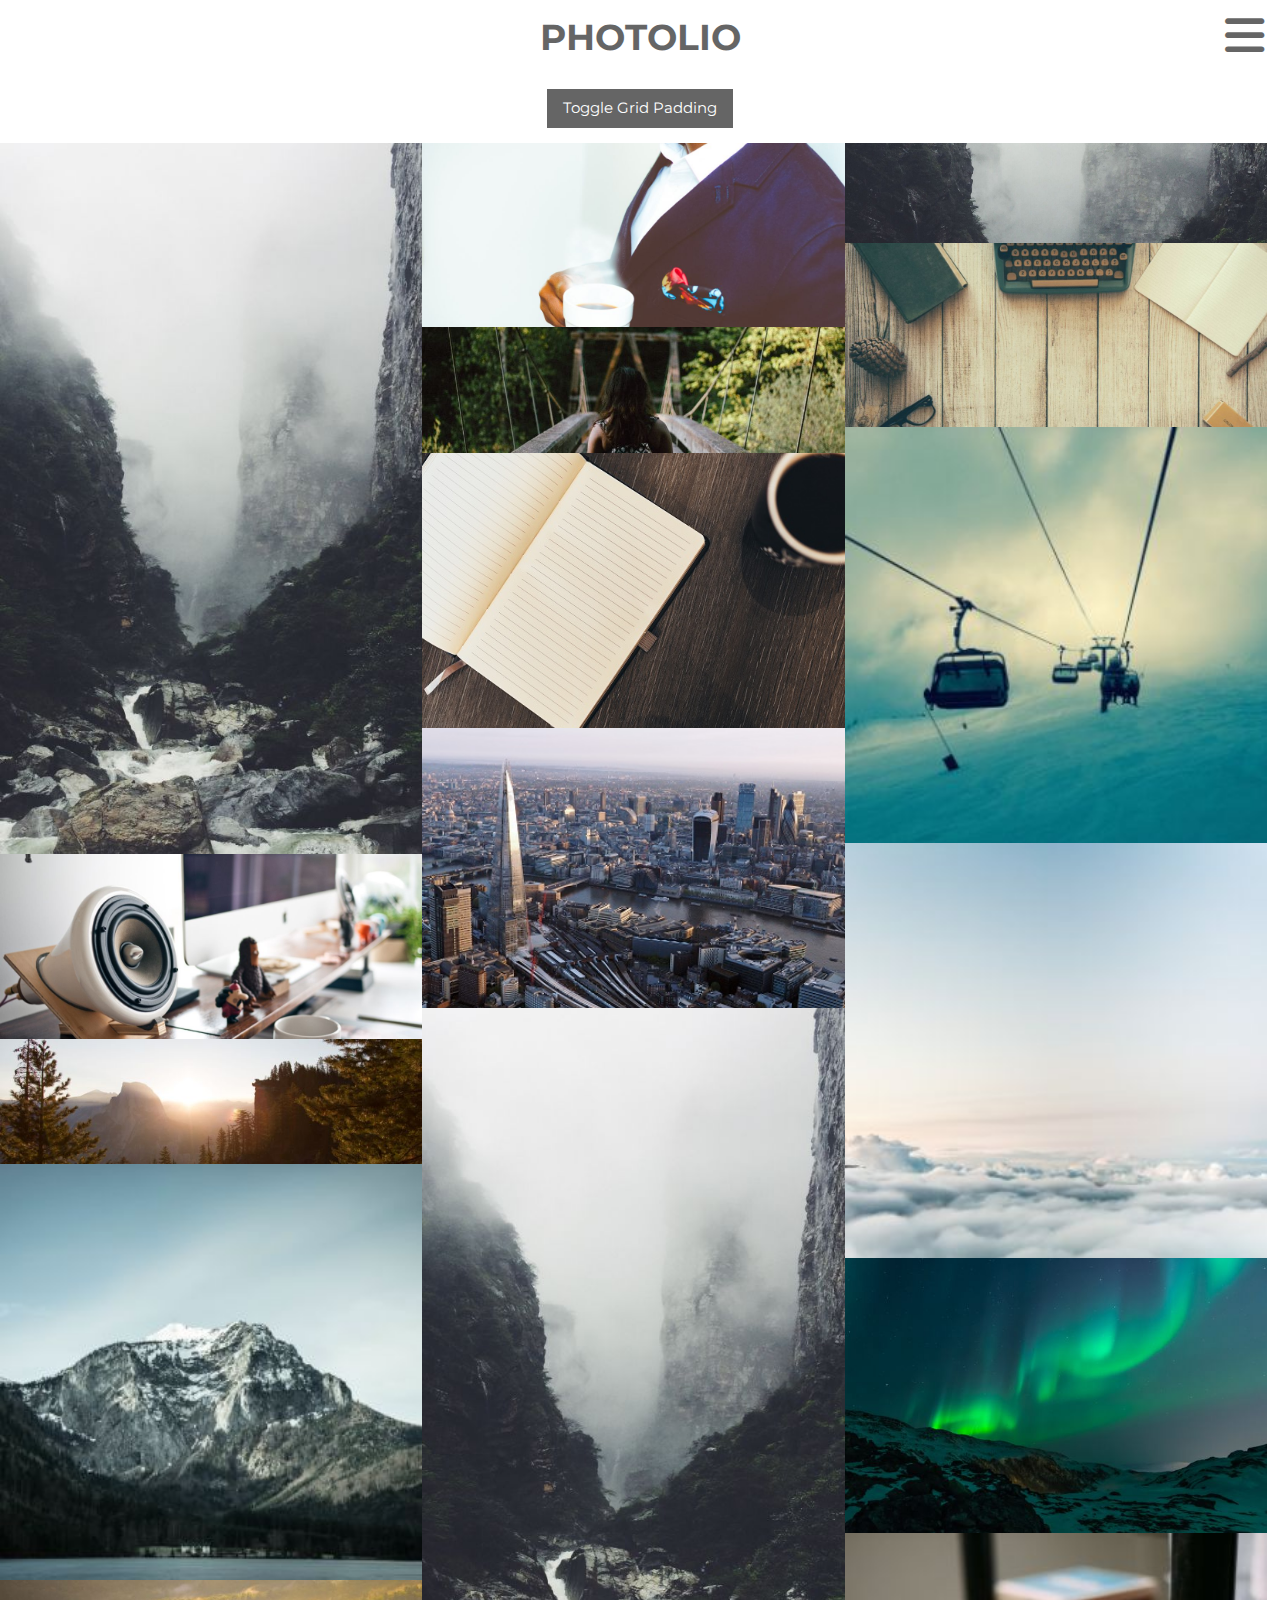
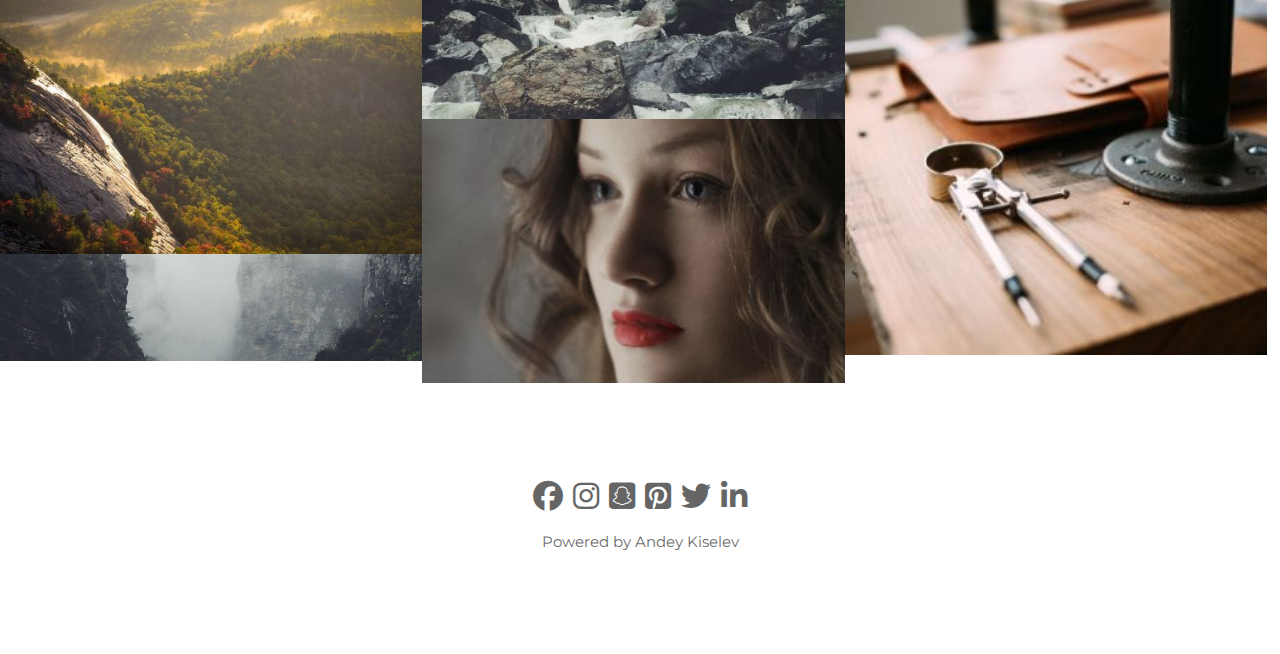
<file: templates/index.html>
<!DOCTYPE html>
<html lang="en">
<head>
	<meta charset="UTF-8">
	<meta name="viewport" content="width=device-width, initial-scale=1.0">
	<link rel="stylesheet" href="../style/style.css">
	<link rel="stylesheet" href="../style/awesome/css/all.css" />
	<link rel="stylesheet" href="https://fonts.googleapis.com/css?family=Montserrat">
	<link rel="stylesheet" href="https://cdnjs.cloudflare.com/ajax/libs/font-awesome/4.7.0/css/font-awesome.min.css">
	<style>
		body,h1 {font-family: "Montserrat", sans-serif}
		img {margin-bottom: -7px}
		.w3-row-padding img {margin-bottom: 12px}
	</style>

	<title>Photolio</title>
</head>
<body>
	<nav class='sidebar sidebar_anim' id="mySidebar">
		<a class='sidebar__a a'href="#" onclick="nav_close()">	
			<i class="fa-solid fa-xmark fa-3x sidebar__icon"></i>
		</a>
		<div class="sidebar__container">
			<a href="#" class='sidebar__container__a a'>About</a>
			<a href="#" class='sidebar__container__a a'>Photos</a>
			<a href="#" class='sidebar__container__a a'>Shop</a>
			<a href="#" class='sidebar__container__a a'>Contact</a>
		</div>
	</nav>
<header class='header'>
	<h1 class="header__h1 h1"><strong>PHOTOLIO</strong></h1>
	<p>
		<button class="header__padding_button" onclick="myFunc()">
			Toggle Grid Padding
		</button>		
	</p>
	<span class="header__menu_button" onclick="">
		<i class="fa-solid fa-bars fa-3x header__menu_button__icon" onclick="nav_open()"></i>
	</span>

</header>
<main class='grid' id='myGrid'>
	<div class="grid__column">
		<img src="../img/rocks.jpg" alt="" class="grid__column__img img">
		<img src="../img/sound.jpg" alt="" class="grid__column__img_center img">
		<img src="../img/woods.jpg" alt="" class="grid__column__img_center img">
		<img src="../img/rock.jpg" alt="" class="grid__column__img_center img">
		<img src="../img/nature.jpg" alt="" class="grid__column__img_center img">
		<img src="../img/mist.jpg" alt="" class="grid__column__img img">
	</div>
	<div class="grid__column">
		<img src="../img/coffee.jpg" alt="" class="grid__column__img img">
		<img src="../img/bridge.jpg" alt="" class="grid__column__img_center img">
		<img src="../img/notebook.jpg" alt="" class="grid__column__img_center img">
		<img src="../img/london.jpg" alt="" class="grid__column__img_center img">
		<img src="../img/rocks.jpg" alt="" class="grid__column__img_center img">
		<img src="../img/avatar_g.jpg" alt="" class="grid__column__img img">
	</div>
	<div class="grid__column">
		<img src="../img/mist.jpg" alt="" class="grid__column__img img">
		<img src="../img/workbench.jpg" alt="" class="grid__column__img_center img">
		<img src="../img/gondol.jpg" alt="" class="grid__column__img_center img">
		<img src="../img/skies.jpg" alt="" class="grid__column__img_center img">
		<img src="../img/lights.jpg" alt="" class="grid__column__img_center img">
		<img src="../img/workshop.jpg" alt="" class="grid__column__img img">
	</div>	
</main>
<footer class='footer'>
	<div class="footer__links">
		<i class="fa-brands fa-2x fa-facebook"></i>
		<i class="fa-brands fa-2x fa-instagram"></i>
		<i class="fa-brands fa-2x fa-square-snapchat"></i>
		<i class="fa-brands fa-2x fa-square-pinterest"></i>
		<i class="fa-brands fa-2x fa-twitter"></i>
		<i class="fa-brands fa-2x fa-linkedin"></i>		
	</div>
	<p class='footer__p'>Powered by Andey Kiselev</p>
</footer>
<script>
	
    // Toggle grid padding
	function myFunc() {
	  var x = document.getElementById("myGrid");
	  if (x.className === "grid") {
	    x.className = "grid_padding";
	  } else { 
	    x.className = x.className.replace("grid_padding", "grid");
	  }
	}


	// Open and close sidebar
	function nav_open() {
	  document.getElementById("mySidebar").style.width = "100%";
	  document.getElementById("mySidebar").style.display = "block";
	}

	function nav_close() {
	  document.getElementById("mySidebar").style.display = "none";
	}

</script>
</body>
</html>
</file>
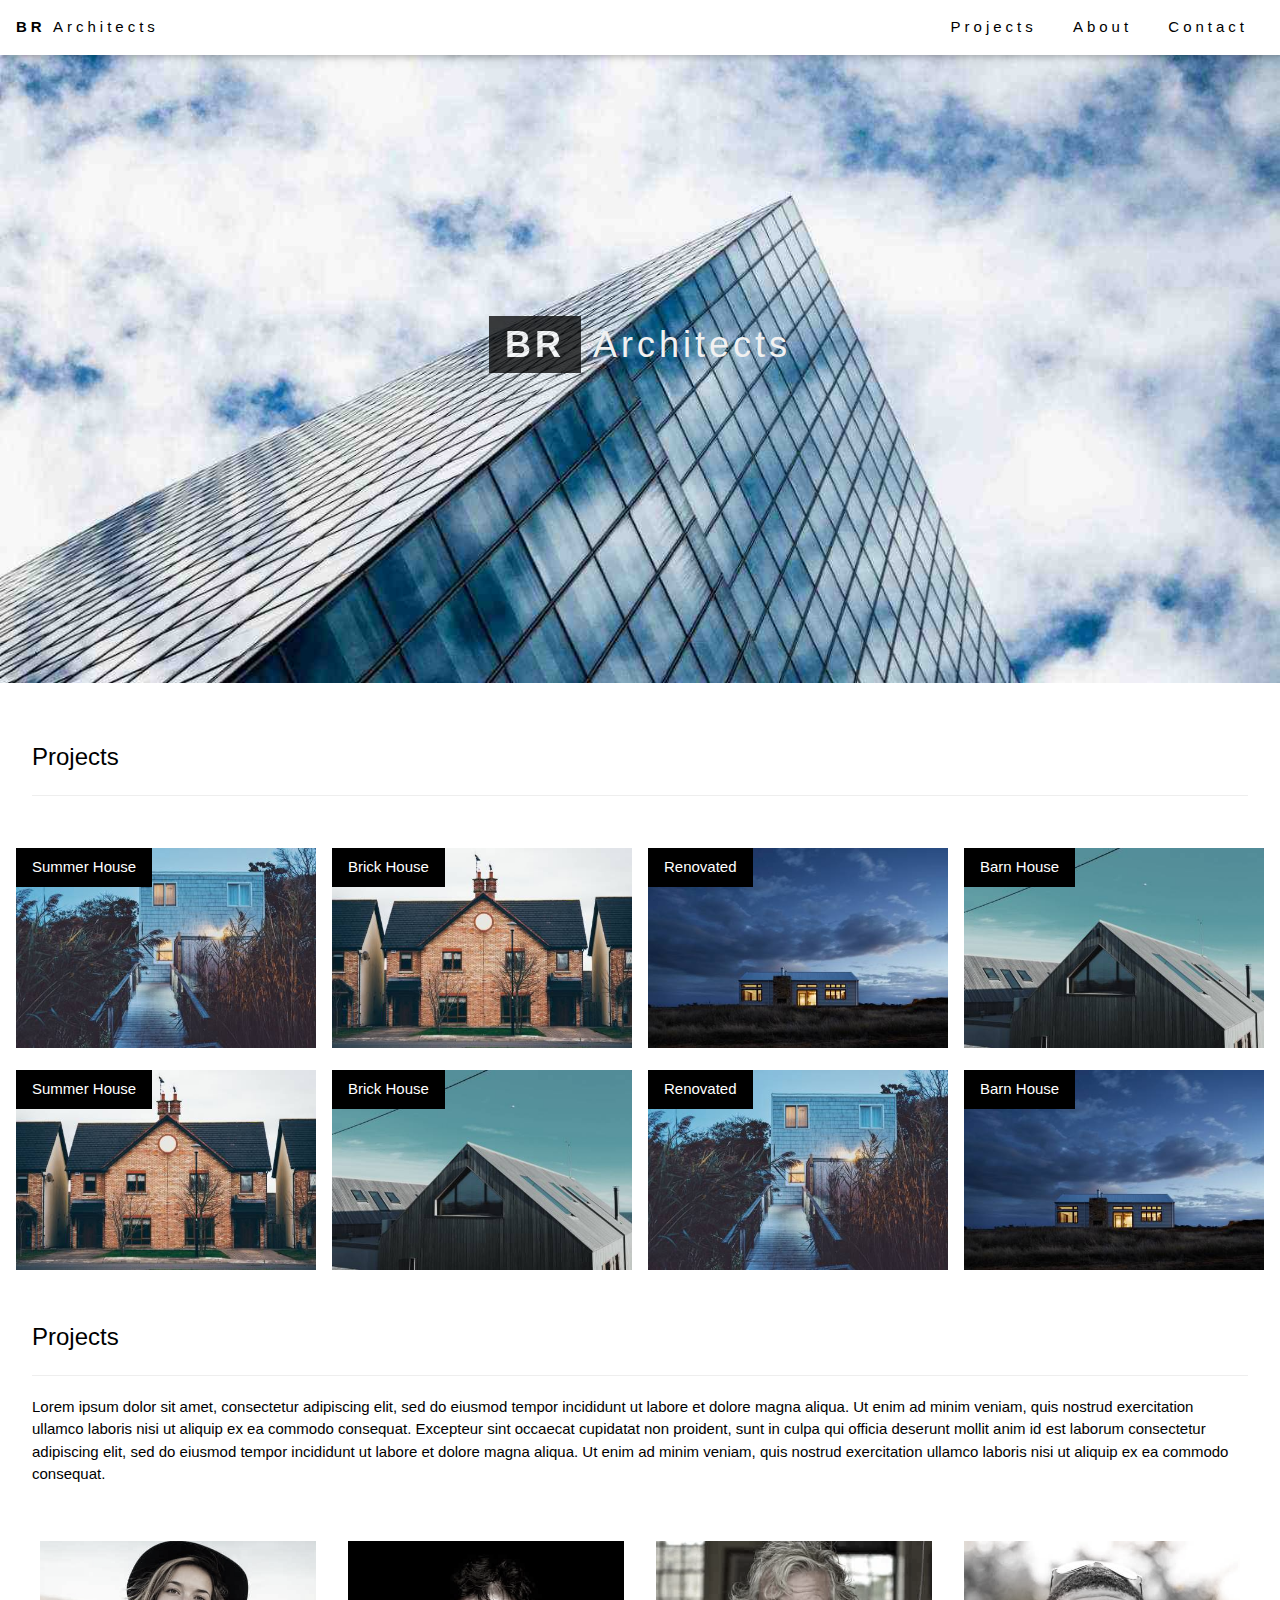
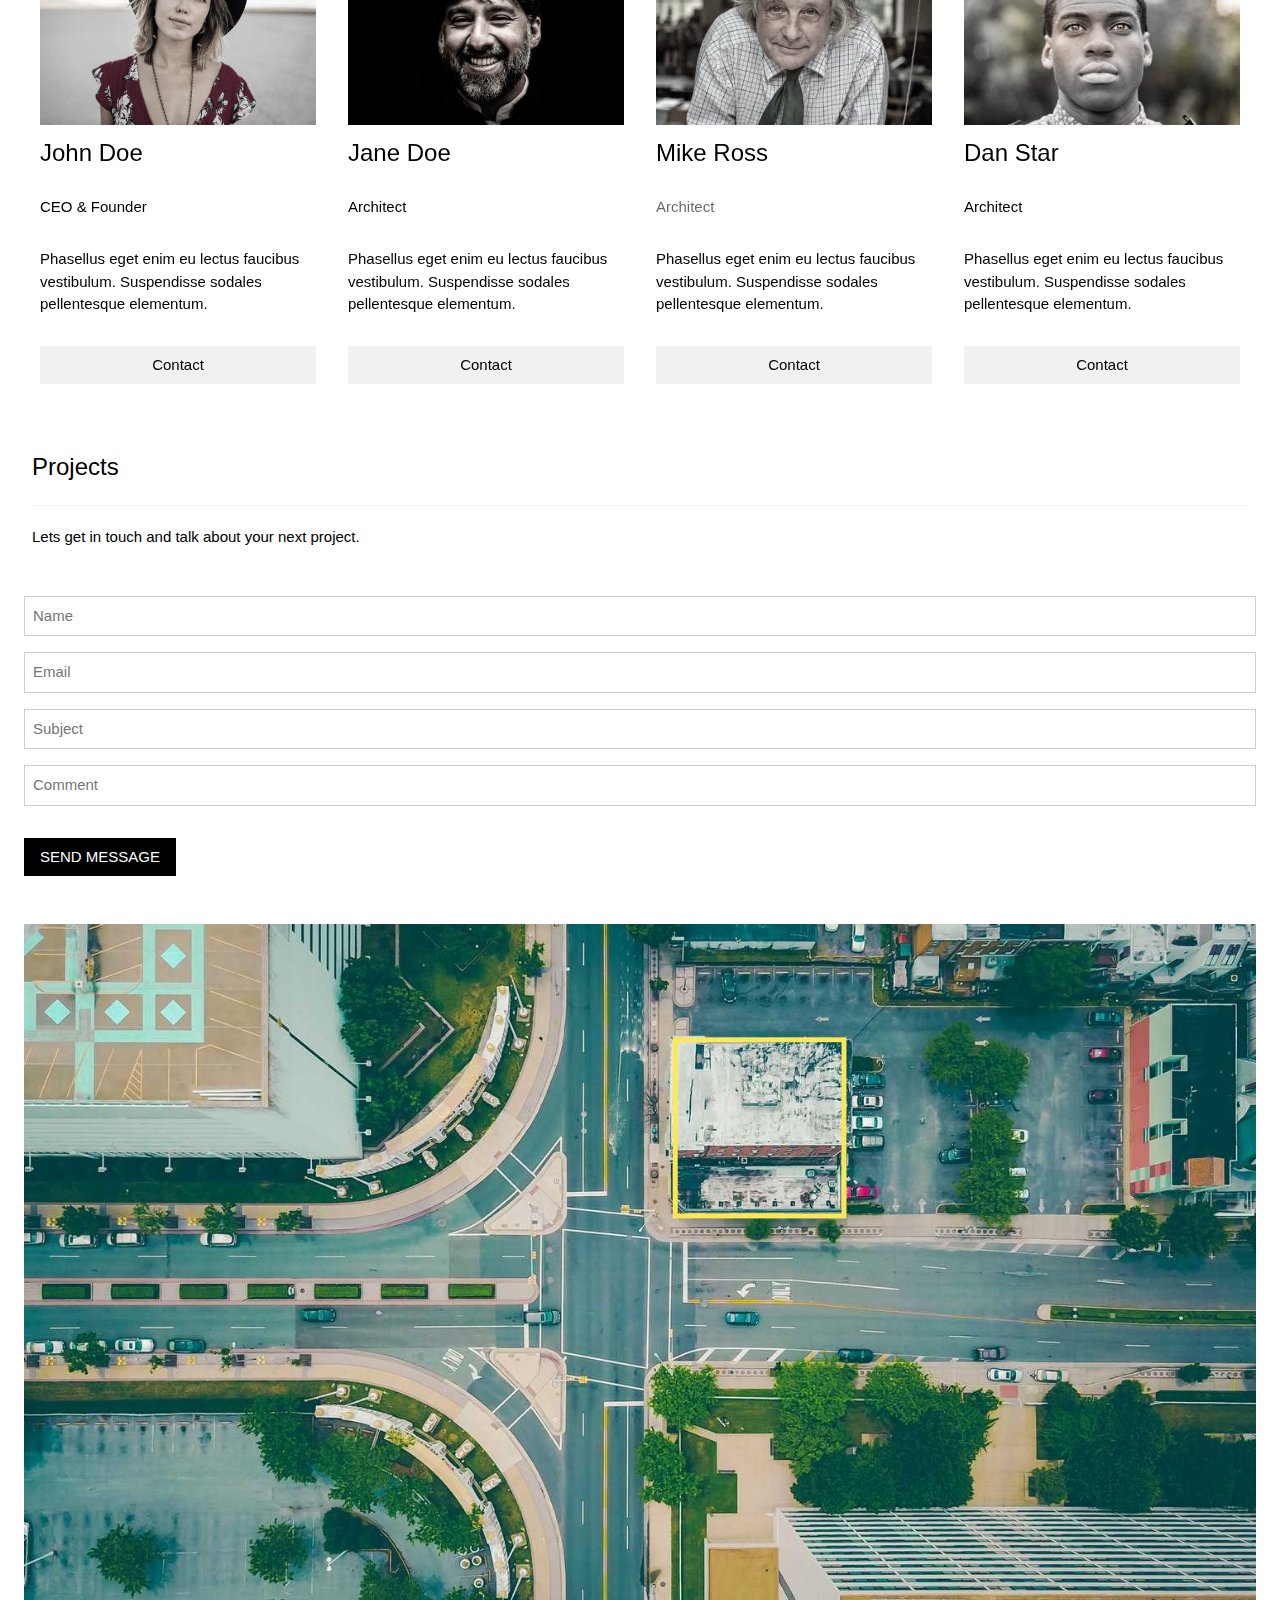
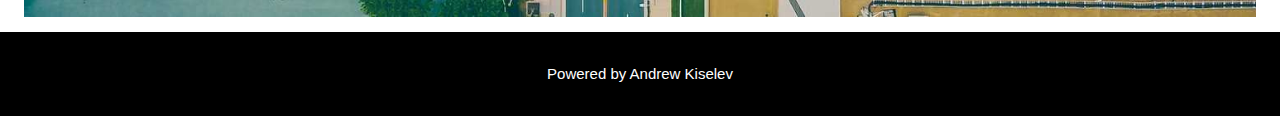
<file: 2/templates/index.html>
<!DOCTYPE html>
<html lang="ru">
<head>
	<meta charset="UTF-8">
	<meta name="viewport" content="width=device-width, initial-scale=1.0">
	<link rel="stylesheet" href="../css/style.css">
	<link rel="stylesheet" href="../css/fontawesome/css/all.css" />
	<link rel="stylesheet" href="https://cdnjs.cloudflare.com/ajax/libs/font-awesome/4.7.0/css/font-awesome.min.css">
	<title>Document</title>
</head>
<body>
<!-- Navbar (sit on top) -->
<div class="navbar">
		<a href="#home" class="navbar__logo a">
			<b>BR</b><span> Architects</span>
		</a>
		<nav class="navbar__menu">
			<a href="#projects" class="navbar__menu__a a">Projects</a>
			<a href="#about" class="navbar__menu__a a">About</a>
			<a href="#contact" class="navbar__menu__a a">Contact</a>
		</nav>
	</div>
<!-- Header -->
<header class="header" id='home'>
	<img src="../img/architect.jpg" alt="" class="header__img img">
	<div class="header__logo">
		<b class="header__logo__b">BR</b><span class='header__logo__span'> Architects</span>
	</div>	
</header>
<!-- Page content -->
<main class="content">
	<div class="content__headlining">
		<h3 class="content__h3 h3">Projects</h3>
		<hr>
	</div>
	
	<div class="content__projects">
		<div class="content__projects__img_container img_container">
			<img src="../img/house5.jpg" alt="" class="content__projects__img_container__img img">
			<div class="content__projects__img_container__label">Summer House</div>
		</div>
		<div class="content__projects__img_container img_container">
			<img src="../img/house2.jpg" alt="" class="content__projects__img_container__img img">
			<div class="content__projects__img_container__label">Brick House</div>
		</div>
		<div class="content__projects__img_container img_container">
			<img src="../img/house3.jpg" alt="" class="content__projects__img_container__img img">
			<div class="content__projects__img_container__label">Renovated</div>
		</div>
		<div class="content__projects__img_container img_container">
			<img src="../img/house4.jpg" alt="" class="content__projects__img_container__img img">
			<div class="content__projects__img_container__label">Barn House</div>
		</div>
		<div class="content__projects__img_container img_container">
			<img src="../img/house2.jpg" alt="" class="content__projects__img_container__img img">
			<div class="content__projects__img_container__label">Summer House</div>
		</div>
		<div class="content__projects__img_container img_container">
			<img src="../img/house4.jpg" alt="" class="content__projects__img_container__img img">
			<div class="content__projects__img_container__label">Brick House</div>
		</div>
		<div class="content__projects__img_container img_container">
			<img src="../img/house5.jpg" alt="" class="content__projects__img_container__img img">
			<div class="content__projects__img_container__label">Renovated</div>
		</div>
		<div class="content__projects__img_container img_container">
			<img src="../img/house3.jpg" alt="" class="content__projects__img_container__img img">
			<div class="content__projects__img_container__label">Barn House</div>
		</div>
	</div>
	<div class="content__headlining">
		<h3 class="content__h3 h3">Projects</h3>
		<hr>
		<p class="content__p p">
			Lorem ipsum dolor sit amet, consectetur adipiscing elit, sed do eiusmod tempor incididunt ut labore et dolore magna aliqua. Ut enim ad minim veniam, quis nostrud exercitation ullamco laboris nisi ut aliquip ex ea commodo consequat. Excepteur sint occaecat cupidatat non proident, sunt in culpa qui officia deserunt mollit anim id est laborum consectetur adipiscing elit, sed do eiusmod tempor incididunt ut labore et dolore magna aliqua. Ut enim ad minim veniam, quis nostrud exercitation ullamco laboris nisi ut aliquip ex ea commodo consequat.
		</p>
	</div>
	
	<div class="content__about">
		<div class="content__about__column">
			<img src="../img/team1.jpg" alt="" class="content__about__column__img img">
			<h3 class="content__about__column__h3 h3">John Doe</h3>
			<p class="content__about__column__p p">CEO & Founder</p>
			<p class="content__about__column__p p">Phasellus eget enim eu lectus faucibus vestibulum. Suspendisse sodales pellentesque elementum.</p>
			<p><button class="content__about__column__button">Contact</button></p>
		</div>
		<div class="content__about__column">
			<img src="../img/team2.jpg" alt="" class="content__about__column__img img">
			<h3 class="content__about__column__h3 h3">Jane Doe</h3>
			<p class="content__about__column__p p">Architect</p>
			<p class="content__about__column__p p">Phasellus eget enim eu lectus faucibus vestibulum. Suspendisse sodales pellentesque elementum.</p>
			<p><button class="content__about__column__button">Contact</button></p>
		</div>
		<div class="content__about__column">
			<img src="../img/team3.jpg" alt="" class="content__about__column__img img">
			<h3 class="content__about__column__h3 h3">Mike Ross</h3>
			<p class="content__about__column__p content__about__column__p_grey p">Architect</p>
			<p class="content__about__column__p p">Phasellus eget enim eu lectus faucibus vestibulum. Suspendisse sodales pellentesque elementum.</p>
			<p><button class="content__about__column__button">Contact</button></p>
		</div>
		<div class="content__about__column">
			<img src="../img/team4.jpg" alt="" class="content__about__column__img img">
			<h3 class="content__about__column__h3 h3">Dan Star</h3>
			<p class="content__about__column__p p">Architect</p>
			<p class="content__about__column__p p">Phasellus eget enim eu lectus faucibus vestibulum. Suspendisse sodales pellentesque elementum.</p>
			<p><button class="content__about__column__button">Contact</button></p>
		</div>
	</div>
	
	<div class="content__headlining">
		<h3 class="content__h3 h3">Projects</h3>
		<hr>
		<p class="content__p p">
			Lets get in touch and talk about your next project.
		</p>
	</div>
	
	<div class="content__contact">
		<form action="" class="content__contact__form" method="POST">
			<input type="text" class="content__contact__form__input" placeholder="Name" required name='Name'>
			<input type="email" class="content__contact__form__input" placeholder="Email" required name='Email'>
			<input type="text" class="content__contact__form__input" placeholder="Subject" required name='Subject'>
			<input type="text" class="content__contact__form__input" placeholder="Comment" required name='Comment'>
			<button class="content__contact__form__button" type='submit'>SEND MESSAGE</button>
		</form>
	</div>
	<div class="content__img_container img_container">
		<img src="../img/map.jpg" alt="" class="img_container__img img">
	</div>
</main>
<footer class="footer">
	<p class="footer__p">Powered by Andrew Kiselev</p>
</footer>
</body>
</html>
</file>
<file: style/style.css>
html {
    box-sizing: border-box;
}

*,*:before,*:after {
    box-sizing: inherit;
}


html {
    -ms-text-size-adjust: 100%;
    -webkit-text-size-adjust: 100%;
}

body {
    margin: 0;
}

article,aside,details,figcaption,figure,footer,header,main,menu,nav,section {
    display: block;
}

summary {
    display: list-item;
}

audio,canvas,progress,video {
    display: inline-block;
}

progress {
    vertical-align: baseline;
}

audio:not([controls]) {
    display: none;
    height: 0;
}

[hidden],template {
    display: none;
}

a {
    background-color: transparent;
}

a:active,a:hover {
    outline-width: 0;
}

abbr[title] {
    border-bottom: none;
    text-decoration: underline;
    text-decoration: underline dotted;
}

b,strong {
    font-weight: bolder;
}

dfn {
    font-style: italic;
}

mark {
    background: #ff0;
    color: #000;
}

small {
    font-size: 80%;
}

sub,sup {
    font-size: 75%;
    line-height: 0;
    position: relative;
    vertical-align: baseline;
}

sub {
    bottom: -0.25em;
}

sup {
    top: -0.5em;
}

figure {
    margin: 1em 40px;
}

img {
    border-style: none;
}

code,kbd,pre,samp {
    font-family: monospace,monospace;
    font-size: 1em;
}

hr {
    box-sizing: content-box;
    height: 0;
    overflow: visible;
}

button,input,select,textarea,optgroup {
    font: inherit;
    margin: 0;
}

optgroup {
    font-weight: bold;
}

button,input {
    overflow: visible;
}

button,select {
    text-transform: none;
}

button,[type=button],[type=reset],[type=submit] {
    -webkit-appearance: button;
}

button::-moz-focus-inner,[type=button]::-moz-focus-inner,[type=reset]::-moz-focus-inner,[type=submit]::-moz-focus-inner {
    border-style: none;
    padding: 0;
}

button:-moz-focusring,[type=button]:-moz-focusring,[type=reset]:-moz-focusring,[type=submit]:-moz-focusring {
    outline: 1px dotted ButtonText;
}

fieldset {
    border: 1px solid #c0c0c0;
    margin: 0 2px;
    padding: .35em .625em .75em;
}

legend {
    color: inherit;
    display: table;
    max-width: 100%;
    padding: 0;
    white-space: normal;
}

textarea {
    overflow: auto;
}

[type=checkbox],[type=radio] {
    padding: 0;
}

[type=number]::-webkit-inner-spin-button,[type=number]::-webkit-outer-spin-button {
    height: auto;
}

[type=search] {
    -webkit-appearance: textfield;
    outline-offset: -2px;
}

[type=search]::-webkit-search-decoration {
    -webkit-appearance: none;
}

::-webkit-file-upload-button {
    -webkit-appearance: button;
    font: inherit;
}

/* End extract */
    html,body {
        font-family: Verdana,sans-serif;
        font-size: 15px;
        line-height: 1.5;
    }

style {
}

html {
    overflow-x: hidden;
}

h1 {
    font-size: 36px;
}

h2 {
    font-size: 30px;
}

h3 {
    font-size: 24px;
}

h4 {
    font-size: 20px;
}

h5 {
    font-size: 18px;
}

h6 {
    font-size: 16px;
}

.w3-serif {
    font-family: serif;
}

.w3-sans-serif {
    font-family: sans-serif;
}

.w3-cursive {
    font-family: cursive;
}

.w3-monospace {
    font-family: monospace;
}

h1,h2,h3,h4,h5,h6 {
    font-family: "Segoe UI",Arial,sans-serif;
    font-weight: 400;
    margin: 10px 0;
}

.w3-wide {
    letter-spacing: 4px;
}

hr {
    border: 0;
    border-top: 1px solid #eee;
    margin: 20px 0;
}


.header{
    display: flex;
    flex-direction: column;
    align-items: center;
    opacity: 0.60;
}

.header__padding_button{
    color: #fff;
    background-color: #000;
    border: none;
    display: inline-block;
    padding: 8px 16px;
    vertical-align: middle;
    overflow: hidden;
    text-decoration: none;
    text-align: center;
    cursor: pointer;
    white-space: nowrap;
    padding: 8px 16px;
}

.header__menu_button{
    position: absolute;
    right: 0;
    top: 0;
    padding: 8px 16px;

}

.header__menu_button__icon{
    margin: 5px 0 0 0;
}

.grid, .grid_padding{
        display: flex;
        flex-direction: row;
} 

@media screen and (max-width: 600px){
    .grid{
        display: block;  
    }

    .grid_padding{
        display: block;  
    }
    
    .grid div{
        display: flex;
        flex-direction: column;
        width: 100%;
    }

    .grid_padding div{
        display: flex;
        flex-direction: column;
        width: 100%;
    }
}

@media screen and (min-width: 600px){
    .grid{
        display: flex;
        flex-direction: row;
    }

    .grid_padding{
        display: flex;
        flex-direction: row;
    }

    .grid div{
        display: flex;
        flex-direction: column;
        width: 33%;
    } 
    .grid_padding div{
        display: flex;
        flex-direction: column;
        width: 33%;
    }       
}

.grid__column{
    display: flex;
    flex-direction: column;
    width: 33% ;
}

.img{
    width: 100%;
    height: auto;
}

.grid_padding div img{
    margin: 0 0 12px 0;
}

.grid_padding div {
    padding: 8px;
}


#mySidebar{
    display: none;
    padding-top: 150px;
    width: 100%;
    color: #fff;
    background-color: #000;
    height: 100%;    
    position: fixed !important;
    z-index: 1;
    overflow: auto;
}

.sidebar_anim{
    position: relative;
    animation: animatetop 0.4s
}

@keyframes animatetop {
    from {
        top: -300px;
        opacity: 0
    }

    to {
        top: 0;
        opacity: 1
    }
}

.sidebar__a{
    position: absolute;
    right: 0;
    top: 0  ;
    padding: 8px 16px;
   
}
.sidebar__icon{
    color: #fff;
    amrgin: 5px 0 0 0;    
}
.sidebar__container{
    display: flex;
    flex-direction: column;
    align-items: center;
    margin: 0 auto;
}

.sidebar__container__a{
    width: 100%;
    display: block;
    padding: 8px 16px;
    border: none;
    white-space: normal;
    float: none;
    outline: 0;
    text-align: center;
    user-select: none;
    color: #757575;    
    font-size: 36px;
}
.sidebar__container__a:hover{
    color: #fff;
}
.a{     
    transform: none;
    text-decoration: none;
}

.footer__links{
    display: flex;
    flex-direction: row;
    justify-content: center;
}
.footer__p{
    text-align: center;
}
.footer{
    opacity: 0.60;
    margin: 100px;
}
.footer__links i{
    margin: 5px;
}
</file>
<file: 2/css/style.css>
html {
    box-sizing: border-box;
}

*,*:before,*:after {
    box-sizing: inherit;
}


html {
    -ms-text-size-adjust: 100%;
    -webkit-text-size-adjust: 100%;
}

body {
    margin: 0;
}

article,aside,details,figcaption,figure,footer,header,main,menu,nav,section {
    display: block;
}

summary {
    display: list-item;
}

audio,canvas,progress,video {
    display: inline-block;
}

progress {
    vertical-align: baseline;
}

audio:not([controls]) {
    display: none;
    height: 0;
}

[hidden],template {
    display: none;
}

a {
    background-color: transparent;
}

a:active,a:hover {
    outline-width: 0;
}

abbr[title] {
    border-bottom: none;
    text-decoration: underline;
    text-decoration: underline dotted;
}

b,strong {
    font-weight: bolder;
}

dfn {
    font-style: italic;
}

mark {
    background: #ff0;
    color: #000;
}

small {
    font-size: 80%;
}

sub,sup {
    font-size: 75%;
    line-height: 0;
    position: relative;
    vertical-align: baseline;
}

sub {
    bottom: -0.25em;
}

sup {
    top: -0.5em;
}

figure {
    margin: 1em 40px;
}

img {
    border-style: none;
}

code,kbd,pre,samp {
    font-family: monospace,monospace;
    font-size: 1em;
}

hr {
    box-sizing: content-box;
    height: 0;
    overflow: visible;
}

button,input,select,textarea,optgroup {
    font: inherit;
    margin: 0;
}

optgroup {
    font-weight: bold;
}

button,input {
    overflow: visible;
}

button,select {
    text-transform: none;
}

button,[type=button],[type=reset],[type=submit] {
    -webkit-appearance: button;
}

button::-moz-focus-inner,[type=button]::-moz-focus-inner,[type=reset]::-moz-focus-inner,[type=submit]::-moz-focus-inner {
    border-style: none;
    padding: 0;
}

button:-moz-focusring,[type=button]:-moz-focusring,[type=reset]:-moz-focusring,[type=submit]:-moz-focusring {
    outline: 1px dotted ButtonText;
}

fieldset {
    border: 1px solid #c0c0c0;
    margin: 0 2px;
    padding: .35em .625em .75em;
}

legend {
    color: inherit;
    display: table;
    max-width: 100%;
    padding: 0;
    white-space: normal;
}

textarea {
    overflow: auto;
}

[type=checkbox],[type=radio] {
    padding: 0;
}

[type=number]::-webkit-inner-spin-button,[type=number]::-webkit-outer-spin-button {
    height: auto;
}

[type=search] {
    -webkit-appearance: textfield;
    outline-offset: -2px;
}

[type=search]::-webkit-search-decoration {
    -webkit-appearance: none;
}

::-webkit-file-upload-button {
    -webkit-appearance: button;
    font: inherit;
}

/* End extract */
    html,body {
        font-family: Verdana,sans-serif;
        font-size: 15px;
        line-height: 1.5;
    }

style {
}

html {
    overflow-x: hidden;
}

h1 {
    font-size: 36px;
}

h2 {
    font-size: 30px;
}

h3 {
    font-size: 24px;
}

h4 {
    font-size: 20px;
}

h5 {
    font-size: 18px;
}

h6 {
    font-size: 16px;
}

.w3-serif {
    font-family: serif;
}

.w3-sans-serif {
    font-family: sans-serif;
}

.w3-cursive {
    font-family: cursive;
}

.w3-monospace {
    font-family: monospace;
}

h1,h2,h3,h4,h5,h6 {
    font-family: "Segoe UI",Arial,sans-serif;
    font-weight: 400;
    margin: 10px 0;
}

.w3-wide {
    letter-spacing: 4px;
}

hr {
    border: 0;
    border-top: 1px solid #eee;
    margin: 20px 0;
}


.navbar{
    display: flex;
    justify-content: space-between;
    position: absolute;
    top: 0;
    box-shadow: 0 2px 5px 0 rgba(0,0,0,0.16), 0 2px 10px 0 rgba(0,0,0,0.12);
    color: #000 !important;
    background-color: #fff !important;
    width: 100%;
    padding: 8px 0;
    z-index: 1;
}

.a{
    text-decoration: none;
    transform: none;
    color: #000;
    letter-spacing: 4px;


}
.a:hover{
    color: #000 !important;
    background-color: #ccc
}

.navbar__logo{
    padding: 8px 16px;
}

.navbar__menu{
    padding: 8px 16px;
}

.navbar__menu__a{
    padding: 8px 16px;

}


.header{
    position: relative;
    width: 100%;
    text-align: center;
}
.header, .content{
    max-width: 1500px;
    margin: 0 auto;
}

.img{
    width: 100%;
    height: auto;
}

.header__logo{
    position: absolute;
    
    
    letter-spacing: 4px;
    font-size: 36px;
        position: absolute;
    top: 50%;
    left: 50%;
    transform: translate(-50%, -50%);
}

.header__logo__b{
    padding: 8px 16px;
    color: #fff;
    background-color: #000;
    opacity: 0.75;
    
}

.header__logo__span{
    color: #f1f1f1;

}
.content{
    padding: 8px 16px;
}

.content__headlining{
    padding: 32px 16px;
}
.content__projects__img_container{
    position: relative;
}
.content__projects__img_container__label{
    position: absolute;
    left: 0;
    top: 0;
    z-index: 2;
    padding: 8px 16px;
    color: #fff;
    background-color: #000;
}

.content__projects{
    display: grid;
    grid-template-columns: repeat(4, 1fr);
    gap: 16px 16px;
}

.content__about{
    display: grid;
    grid-template-columns: repeat(4, 1fr);
    gap: 16px 16px;
    padding: 8px 16px;
    filter: grayscale(75%);
}

@media screen and (max-width: 600px){
    .content__projects{        
        grid-template-columns: repeat(1, 1fr);        
    }
    .content__about{        
        grid-template-columns: repeat(1, 1fr);        
    }
    .navbar__menu{
        display: none;
    }
    .header__logo__span{
        display: none;
    }
}


@media screen and (min-width: 600px){
    .content__projects{        
        grid-template-columns: repeat(2, 1fr);        
    }
    .content__about{        
        grid-template-columns: repeat(2, 1fr);        
    }
}

@media screen and (min-width: 1000px){
    .content__projects{        
        grid-template-columns: repeat(4, 1fr);       
    }
    .content__about{        
        grid-template-columns: repeat(4, 1fr);        
    }
}



.content__about__column{
    padding: 0 8px;
    display: flex;
    flex-direction: column;
}

.content__about__column__p_grey{
    opacity: 0.6;
}

.content__about__column__button{
    width: 100%;
    color: #000 ;
    background-color: #f1f1f1;
    border: none;   
    padding: 8px 16px;
    vertical-align: middle;
    overflow: hidden;
    text-decoration: none;    
    text-align: center;
    cursor: pointer;
    white-space: nowrap;
}


.content__contact__form__input{
    padding: 8px;
    display: block;
    width: 100%;
    border: 1px solid #ccc;
    margin: 0 0 16px 0 ;
}
.content__contact__form{
    padding: 0 8px;
}

.content__contact__form__button{
    color: #fff;
    background-color: #000;
    margin: 16px 0;
    border: none;
    display: inline-block;
    padding: 8px 16px;
    vertical-align: middle;
    overflow: hidden;
    text-decoration: none; 
    text-align: center;
    cursor: pointer;
    white-space: nowrap;
    user-select: none;
    text-align: center;
}

.content__img_container{
    padding: 0 8px;
}

.content__contact{
    padding: 0 0 32px;
}

.footer{
    color: #fff !important;
    background-color: #000 !important;
    padding: 16px 0;
    text-align: center;
}
</file>
